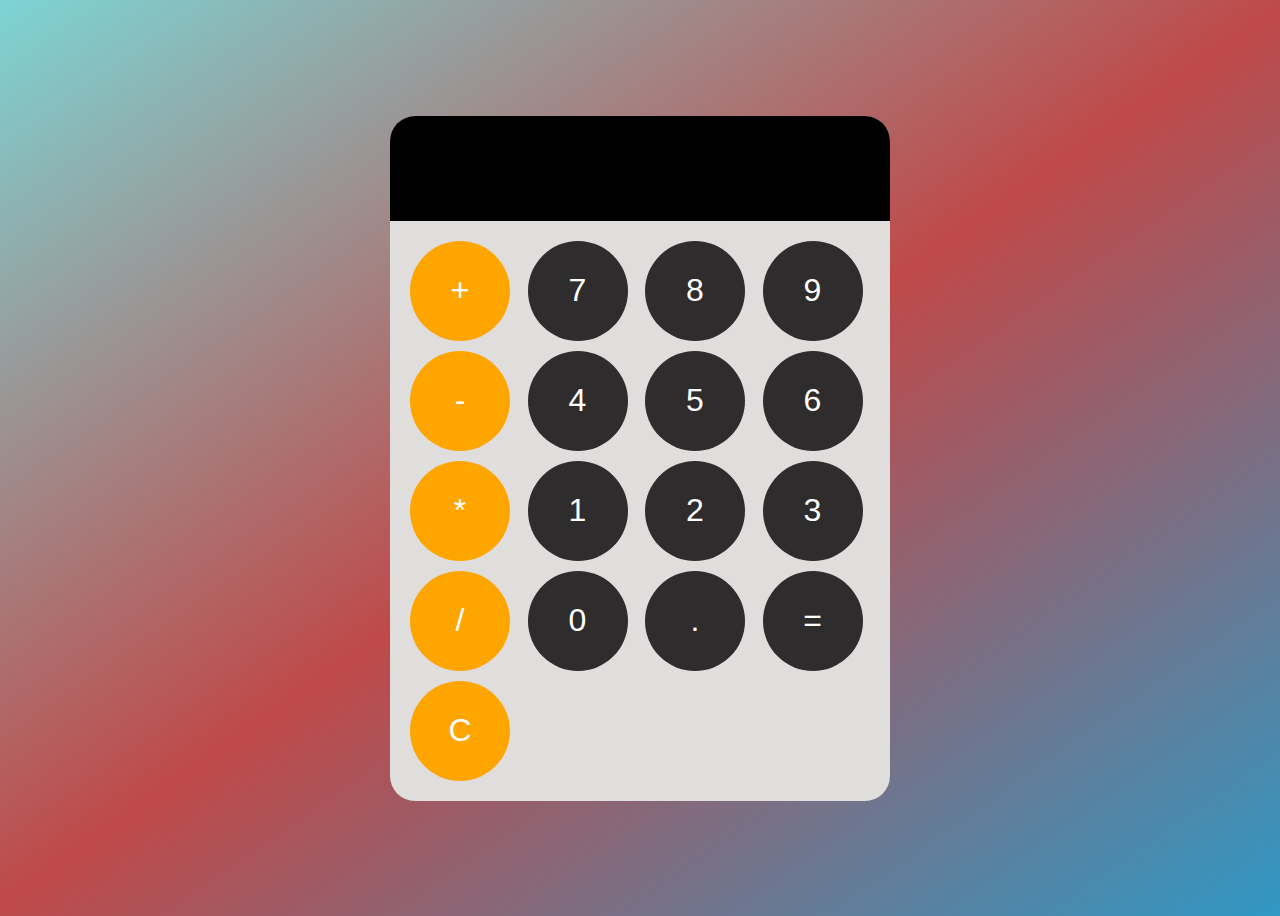
<file: cal.html>
<!DOCTYPE html>
<html lang="en">
<head>
    <meta charset="UTF-8">
    <meta name="viewport" content="width=device-width, initial-scale=1.0">
    <title>CALCULATOR</title>
    <link rel="stylesheet" href="./cal.css">
</head>
<body>
    <div id="calculator">
        <input id="text" readonly type="text">
    <div id="container">
        <button onclick="calDisplay('+')" class="operation">+</button>
        <button onclick="calDisplay('7')">7</button>
        <button onclick="calDisplay('8')">8</button>
        <button onclick="calDisplay('9')">9</button>
        <button onclick="calDisplay('-')" class="operation">-</button>
        <button onclick="calDisplay('4')">4</button>
        <button onclick="calDisplay('5')">5</button>
        <button onclick="calDisplay('6')">6</button>
        <button onclick="calDisplay('*')" class="operation">*</button>
        <button onclick="calDisplay('1')">1</button>
        <button onclick="calDisplay('2')">2</button>
        <button onclick="calDisplay('3')">3</button>
        <button onclick="calDisplay('/')" class="operation">/</button>
        <button onclick="calDisplay('0')">0</button>
        <button onclick="calDisplay('.')">.</button>
        <button onclick="calResult()">=</button>
        <button onclick="clearDisplay()" class="operation">C</button>
    </div>
    </div>
    <script src="cal.js"></script>
</body>
</html>
</file>
<file: cal.css>
body{
    display: flex;
    justify-content: center;
    height: 100vh;
    align-items: center;
    background-image:linear-gradient(145deg, rgb(125, 212, 212), rgb(191, 73, 73), rgb(48, 152, 196));
}

button{
    color: white;
    background-color: rgb(46, 44, 44);
    height: 100px;
    width: 100px;
    border: none;
    border-radius: 50%;
    font-size: 2rem;
    cursor: pointer;
}

button:hover{
    background-color: rgb(38, 34, 34);
}


button:active{
    background-color: rgb(72, 68, 68);
}

#container{
    display: grid;
    grid-template-columns: repeat(4, 1fr);
    padding: 20px;
    gap: 10px;
}

#calculator{
    width: 500px;
    border-radius: 25px;
    overflow: hidden;
    background-color: rgb(224, 221, 221);
}

#text{
    width: 100vw;
    color: white;
    background-color: black;
    text-align: left;
    border:none;
    padding: 25px;
    font-size: 3rem;
}

.operation{
    background-color: orange;
}

.operation:hover{
    background-color: orange;
}

.operation:active{
    background-color: rgb(212, 146, 24);
}
</file>
